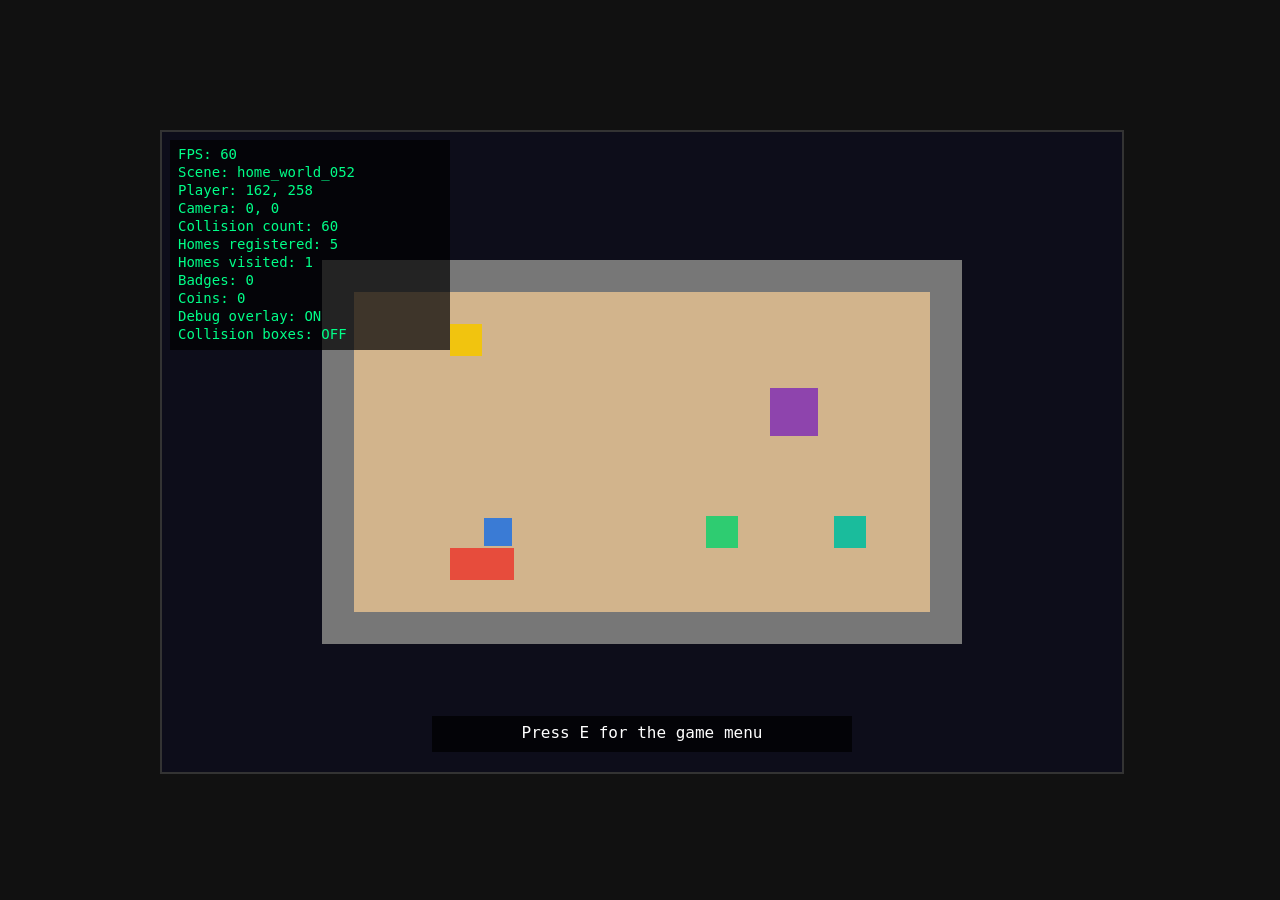
<file: YISSEL-world_052-r001/YISSEL-world_052-r001/game/index.html>
<!doctype html>
<html lang="en"><head><meta charset="utf-8"><meta name="viewport" content="width=device-width,initial-scale=1"><title>Student game</title><link rel="icon" href="data:,"><link rel="stylesheet" href="style.css"></head><body><div class="game-wrap"><canvas id="gameCanvas" width="960" height="640"></canvas></div>
<script src="standalone-settings.js"></script>
<script src="js/standaloneRuntime.js"></script>
<script src="js/engine/canvas.js"></script>
<script src="js/engine/gameState.js"></script>
<script src="js/engine/input.js"></script>
<script src="js/engine/collision.js"></script>
<script src="js/engine/physics.js"></script>
<script src="js/engine/camera.js"></script>
<script src="js/engine/ui.js"></script>
<script src="js/engine/transition.js"></script>
<script src="js/engine/debug.js"></script>
<script src="js/engine/saveLocal.js"></script>
<script src="js/engine/packValidator.js"></script>
<script src="js/engine/levelObjectives.js"></script>
<script src="js/engine/questInteractions.js"></script>
<script src="js/engine/arenaCombat.js"></script>
<script src="js/engine/shooter.js"></script>
<script src="js/engine/pursuit.js"></script>
<script src="js/engine/skillChallenge.js"></script>
<script src="js/engine/basketball.js"></script>
<script src="js/engine/soccer.js"></script>
<script src="js/engine/football.js"></script>
<script src="js/engine/ranch.js"></script>
<script src="js/data/overworldMap.js"></script>
<script src="js/data/overworldDoors.js"></script>
<script src="js/data/rewardRegistry.js"></script>
<script src="js/data/platformerLevels.js"></script>
<script src="js/data/studentManifests.js"></script>
<script src="js/students/world_052/pack.js"></script>
<script src="js/data/homeRegistry.js"></script>
<script src="js/data/dialogueData.js"></script>
<script src="js/entities/player.js"></script>
<script src="js/entities/interactable.js"></script>
<script src="js/engine/sceneManager.js"></script>
<script src="js/scenes/studentGameScene.js"></script>
<script src="js/scenes/platformerScene.js"></script>
<script src="js/scenes/topdownScene.js"></script>
<script src="js/scenes/arenaScene.js"></script>
<script src="js/scenes/sportsScene.js"></script>
<script src="js/scenes/basketballScene.js"></script>
<script src="js/scenes/soccerScene.js"></script>
<script src="js/scenes/footballScene.js"></script>
<script src="js/scenes/ranchScene.js"></script>
<script src="js/scenes/homeSceneTemplate.js"></script>
<script src="js/engine/gameLoop.js"></script>
<script src="js/standaloneMain.js"></script>
</body></html>
</file>
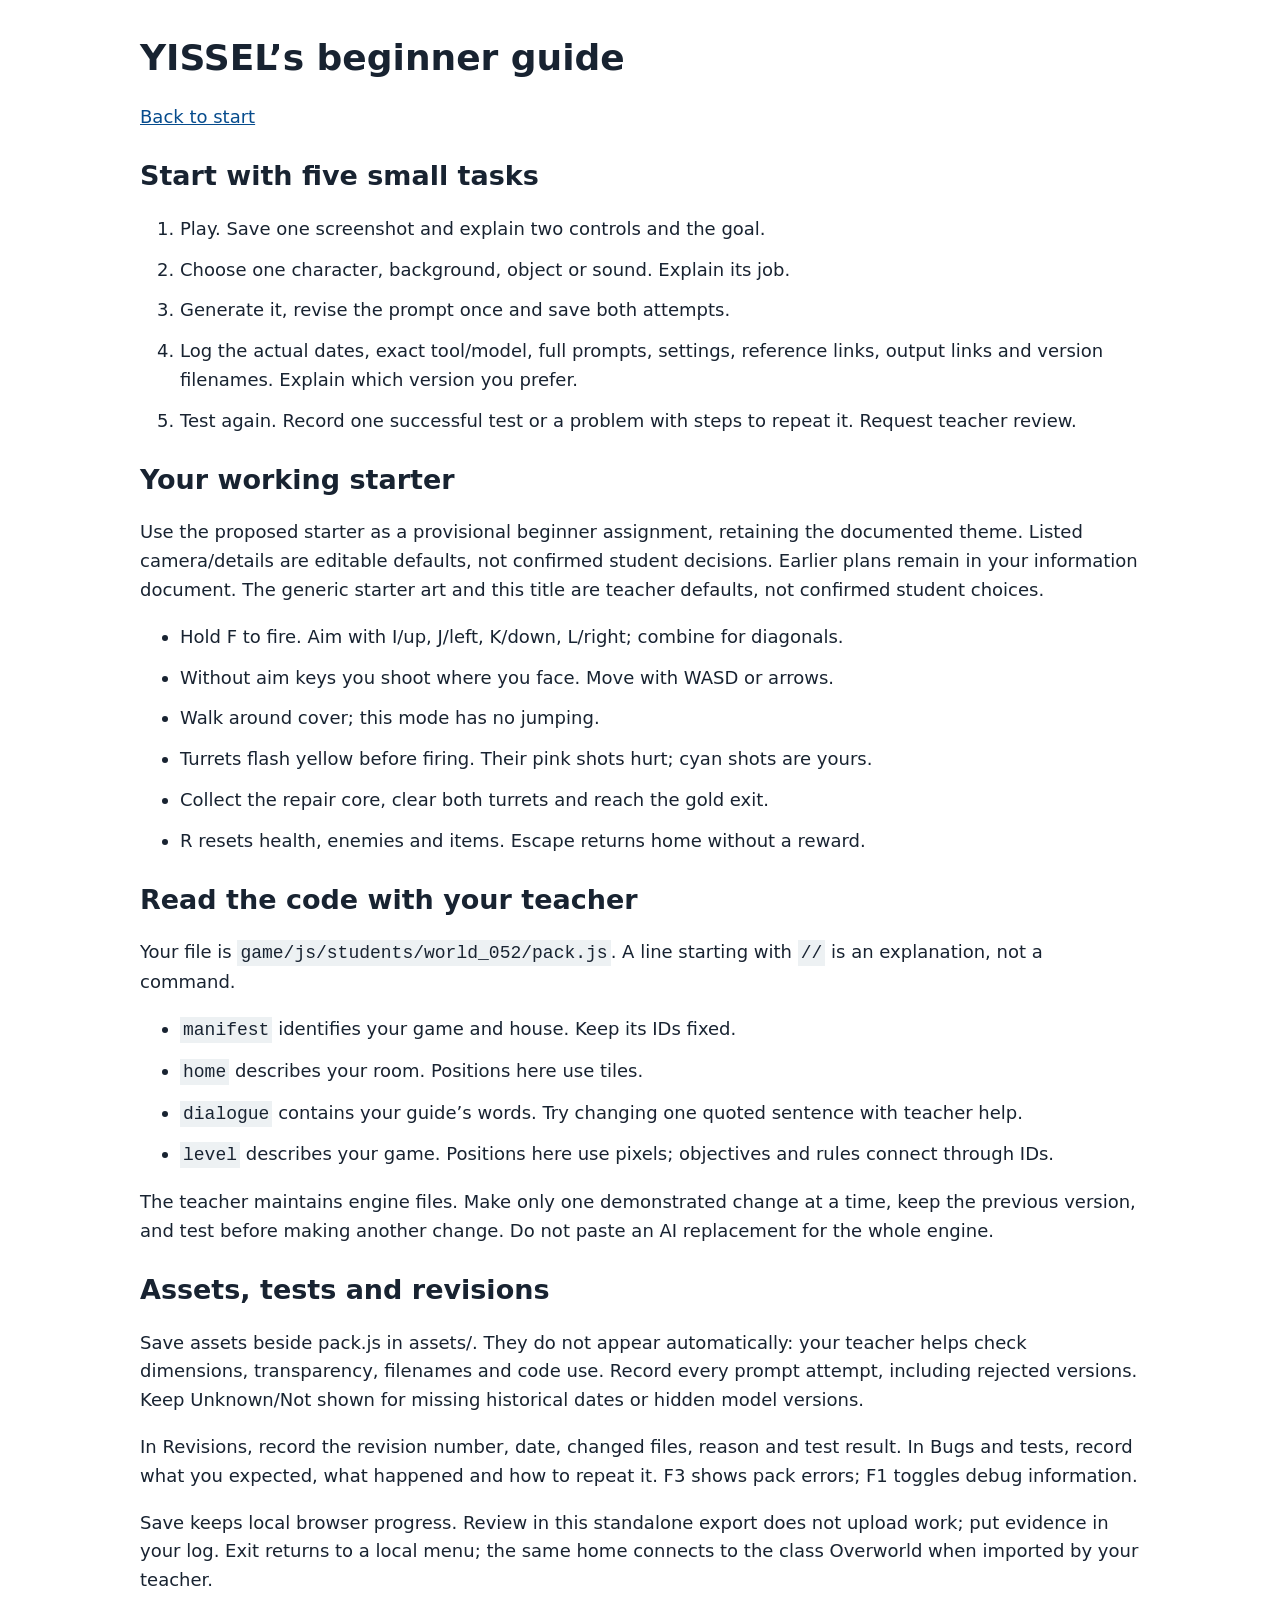
<file: YISSEL-world_052-r001/YISSEL-world_052-r001/Beginner-Guide.html>
<!doctype html><html lang="en"><meta charset="utf-8"><title>Beginner guide</title><style>body{font:18px/1.6 system-ui;max-width:1000px;margin:36px auto;padding:0 22px;color:#182331}h1,h2{line-height:1.2}li{margin:12px 0}a{color:#074c8d}.note{padding:16px;background:#fff1ce}code{background:#edf1f3;padding:3px}section{margin:28px 0}</style><h1>YISSEL’s beginner guide</h1><a href="START-HERE.html">Back to start</a><section><h2>Start with five small tasks</h2><ol><li>Play. Save one screenshot and explain two controls and the goal.</li><li>Choose one character, background, object or sound. Explain its job.</li><li>Generate it, revise the prompt once and save both attempts.</li><li>Log the actual dates, exact tool/model, full prompts, settings, reference links, output links and version filenames. Explain which version you prefer.</li><li>Test again. Record one successful test or a problem with steps to repeat it. Request teacher review.</li></ol></section><section><h2>Your working starter</h2><p>Use the proposed starter as a provisional beginner assignment, retaining the documented theme. Listed camera/details are editable defaults, not confirmed student decisions. Earlier plans remain in your information document. The generic starter art and this title are teacher defaults, not confirmed student choices.</p><ul><li>Hold F to fire. Aim with I/up, J/left, K/down, L/right; combine for diagonals.</li><li>Without aim keys you shoot where you face. Move with WASD or arrows.</li><li>Walk around cover; this mode has no jumping.</li><li>Turrets flash yellow before firing. Their pink shots hurt; cyan shots are yours.</li><li>Collect the repair core, clear both turrets and reach the gold exit.</li><li>R resets health, enemies and items. Escape returns home without a reward.</li></ul></section><section><h2>Read the code with your teacher</h2><p>Your file is <code>game/js/students/world_052/pack.js</code>. A line starting with <code>//</code> is an explanation, not a command.</p><ul><li><code>manifest</code> identifies your game and house. Keep its IDs fixed.</li><li><code>home</code> describes your room. Positions here use tiles.</li><li><code>dialogue</code> contains your guide’s words. Try changing one quoted sentence with teacher help.</li><li><code>level</code> describes your game. Positions here use pixels; objectives and rules connect through IDs.</li></ul><p>The teacher maintains engine files. Make only one demonstrated change at a time, keep the previous version, and test before making another change. Do not paste an AI replacement for the whole engine.</p></section><section><h2>Assets, tests and revisions</h2><p>Save assets beside pack.js in assets/. They do not appear automatically: your teacher helps check dimensions, transparency, filenames and code use. Record every prompt attempt, including rejected versions. Keep Unknown/Not shown for missing historical dates or hidden model versions.</p><p>In Revisions, record the revision number, date, changed files, reason and test result. In Bugs and tests, record what you expected, what happened and how to repeat it. F3 shows pack errors; F1 toggles debug information.</p><p>Save keeps local browser progress. Review in this standalone export does not upload work; put evidence in your log. Exit returns to a local menu; the same home connects to the class Overworld when imported by your teacher.</p></section></html>
</file>
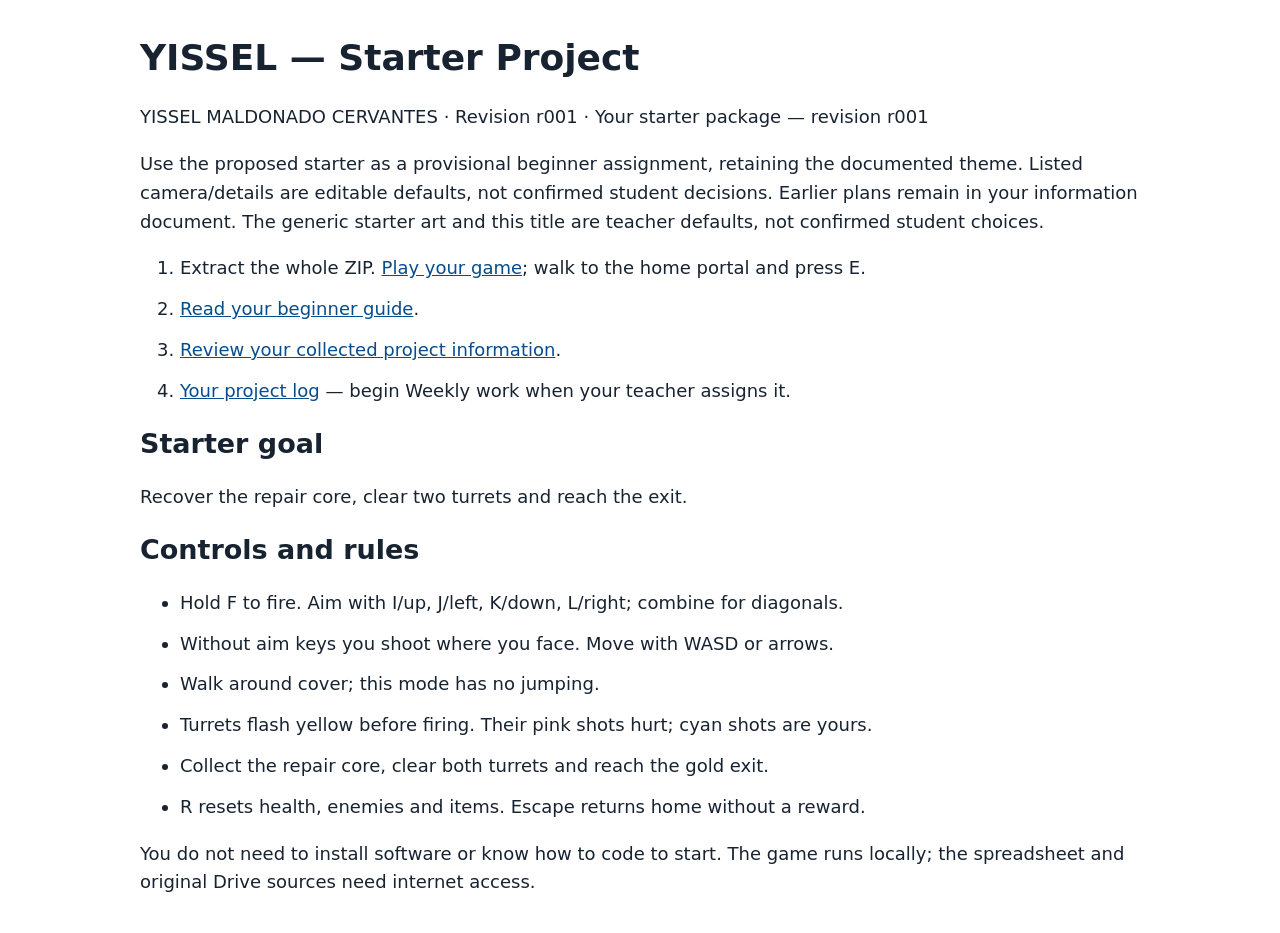
<file: YISSEL-world_052-r001/YISSEL-world_052-r001/START-HERE.html>
<!doctype html><html lang="en"><meta charset="utf-8"><title>YISSEL — start here</title><style>body{font:18px/1.6 system-ui;max-width:1000px;margin:36px auto;padding:0 22px;color:#182331}h1,h2{line-height:1.2}li{margin:12px 0}a{color:#074c8d}.note{padding:16px;background:#fff1ce}code{background:#edf1f3;padding:3px}section{margin:28px 0}</style><h1>YISSEL — Starter Project</h1><p>YISSEL MALDONADO CERVANTES · Revision r001 · Your starter package — revision r001</p><p>Use the proposed starter as a provisional beginner assignment, retaining the documented theme. Listed camera/details are editable defaults, not confirmed student decisions. Earlier plans remain in your information document. The generic starter art and this title are teacher defaults, not confirmed student choices.</p><ol><li>Extract the whole ZIP. <a href="game/index.html">Play your game</a>; walk to the home portal and press E.</li><li><a href="Beginner-Guide.html">Read your beginner guide</a>.</li><li><a href="Student-Information.html">Review your collected project information</a>.</li><li><a href="https://docs.google.com/spreadsheets/d/1JKhgfVrpPdb9SLegZ8k5cqXi4ZsHKyEvzqeVgxaNobY/edit?usp=drivesdk">Your project log</a> — begin Weekly work when your teacher assigns it.</li></ol><h2>Starter goal</h2><p>Recover the repair core, clear two turrets and reach the exit.</p><h2>Controls and rules</h2><ul><li>Hold F to fire. Aim with I/up, J/left, K/down, L/right; combine for diagonals.</li><li>Without aim keys you shoot where you face. Move with WASD or arrows.</li><li>Walk around cover; this mode has no jumping.</li><li>Turrets flash yellow before firing. Their pink shots hurt; cyan shots are yours.</li><li>Collect the repair core, clear both turrets and reach the gold exit.</li><li>R resets health, enemies and items. Escape returns home without a reward.</li></ul><p>You do not need to install software or know how to code to start. The game runs locally; the spreadsheet and original Drive sources need internet access.</p></html>
</file>
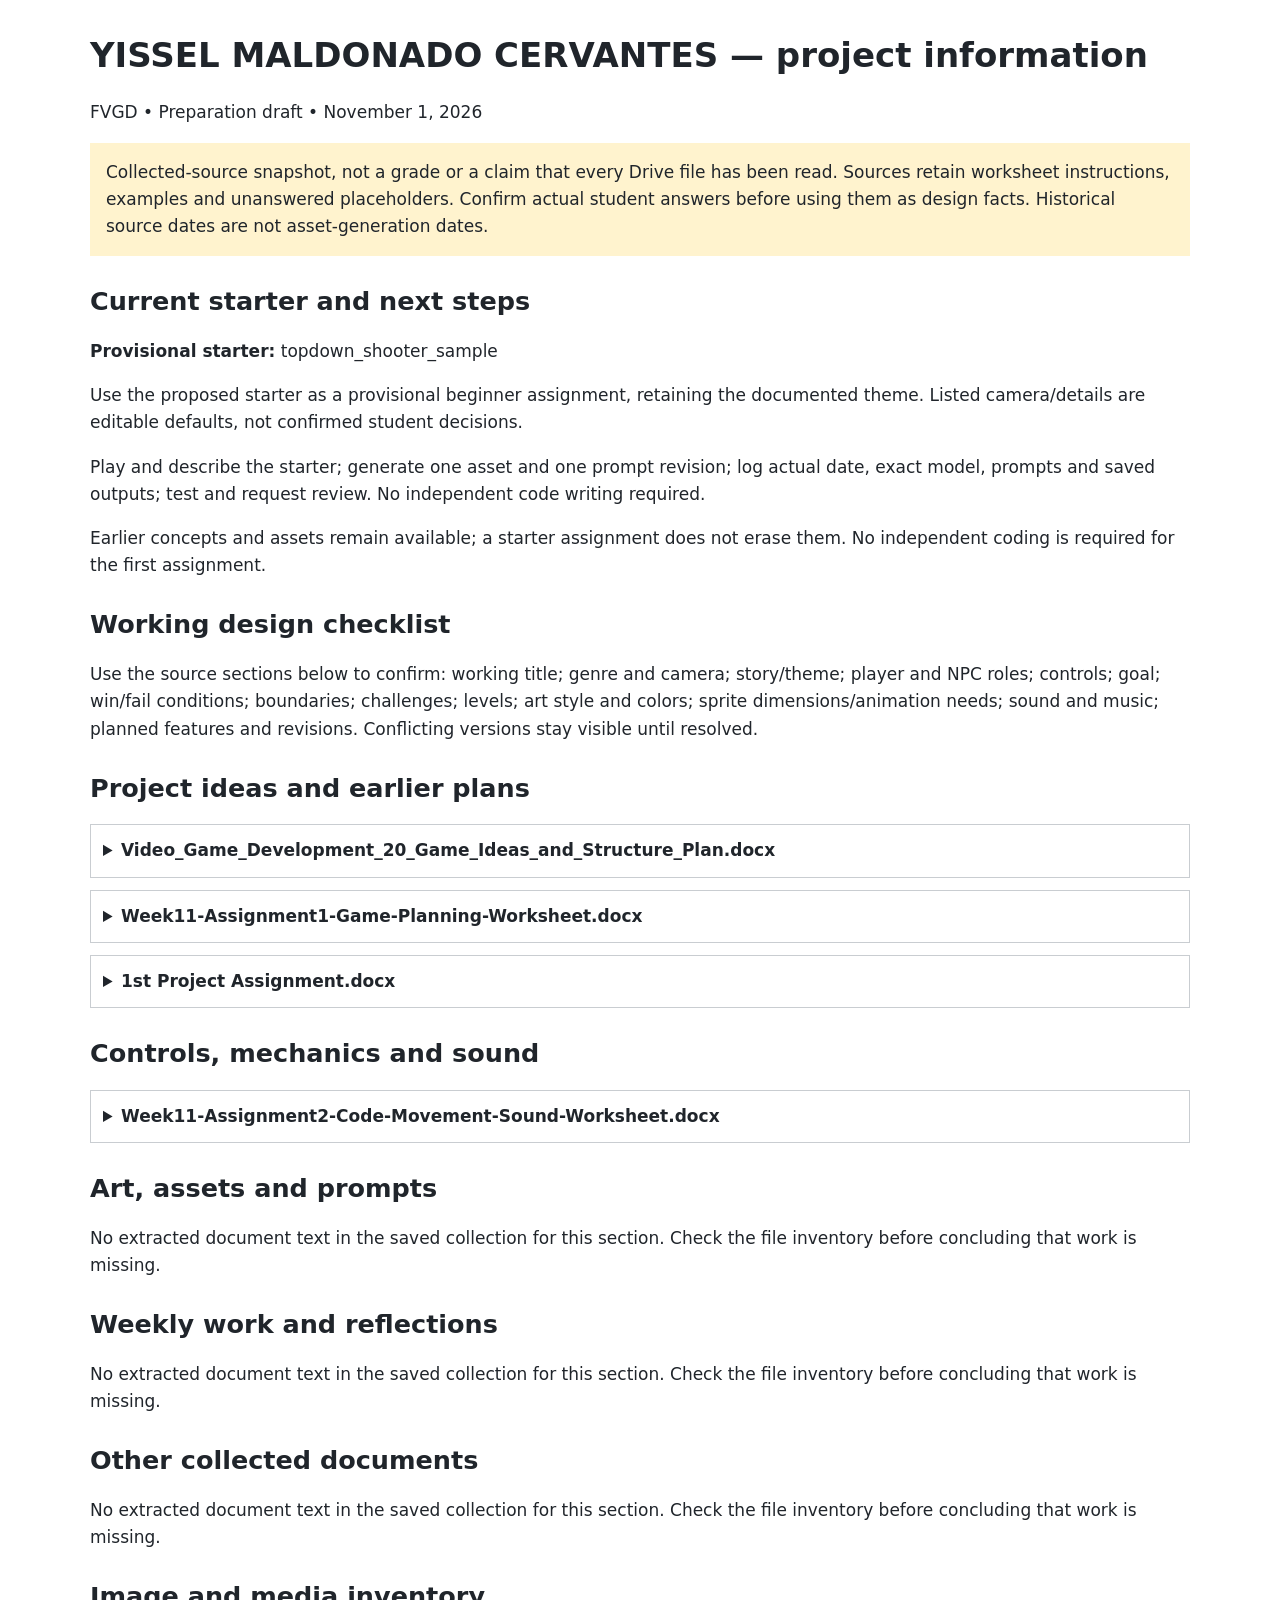
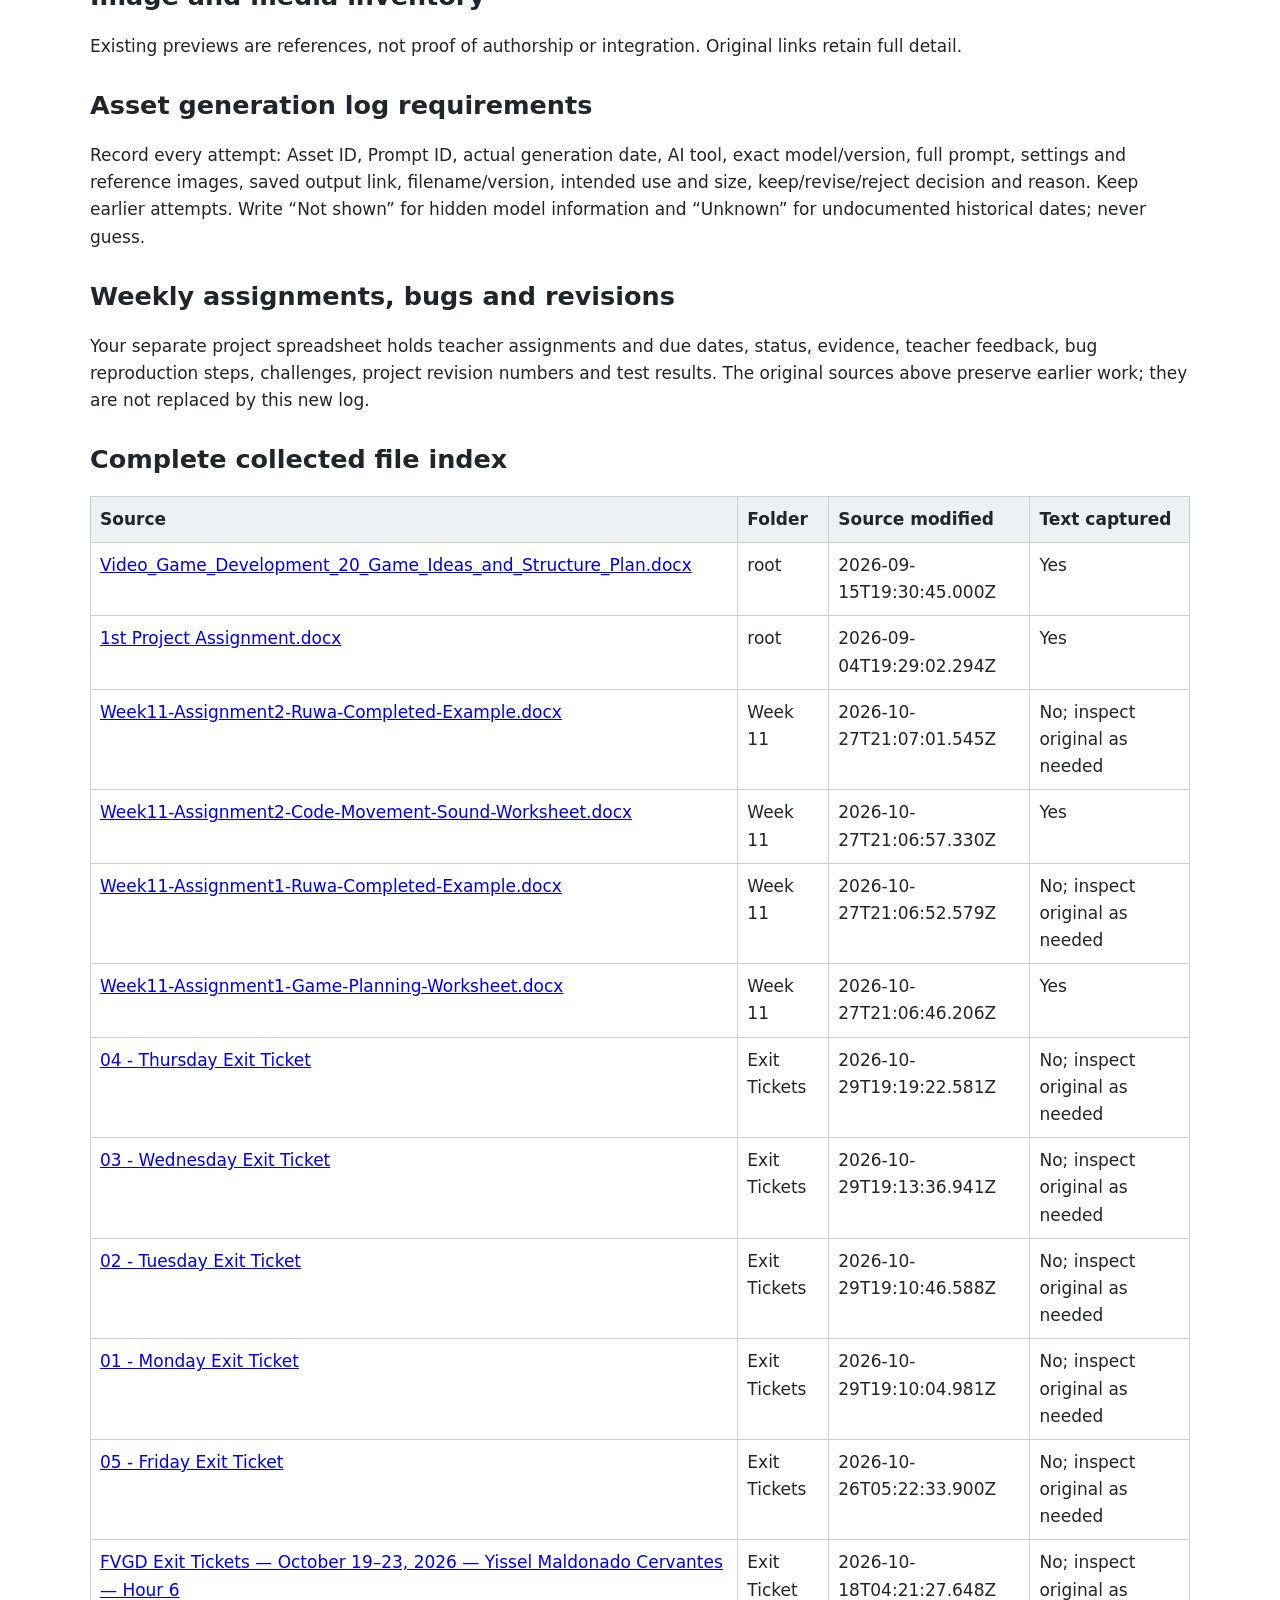
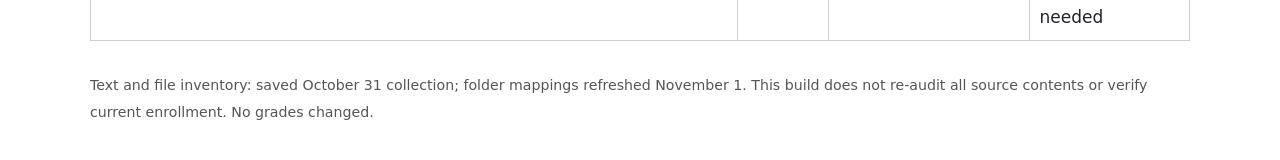
<file: YISSEL-world_052-r001/YISSEL-world_052-r001/Student-Information.html>
<!doctype html><html lang="en"><meta charset="utf-8"><title>Student project information</title><style>body{font:17px/1.6 system-ui;max-width:1100px;margin:35px auto;padding:0 24px;color:#20252b}h1,h2{line-height:1.2}section{margin:30px 0}details{border:1px solid #c9cdd1;padding:12px;margin:12px 0}summary{cursor:pointer;font-weight:600}pre{white-space:pre-wrap;font:15px/1.5 system-ui;overflow-wrap:anywhere}table{border-collapse:collapse;width:100%}td,th{border:1px solid #ccd0d4;padding:9px;text-align:left;vertical-align:top}th{background:#edf1f3}img{max-width:480px;max-height:360px}.notice{padding:16px;background:#fff3ce}small{color:#555}@media print{details{break-inside:avoid}body{font-size:12px}}</style><h1>YISSEL MALDONADO CERVANTES — project information</h1><p>FVGD • Preparation draft • November 1, 2026</p><p class="notice">Collected-source snapshot, not a grade or a claim that every Drive file has been read. Sources retain worksheet instructions, examples and unanswered placeholders. Confirm actual student answers before using them as design facts. Historical source dates are not asset-generation dates.</p><section><h2>Current starter and next steps</h2><p><b>Provisional starter:</b> topdown_shooter_sample</p><p>Use the proposed starter as a provisional beginner assignment, retaining the documented theme. Listed camera/details are editable defaults, not confirmed student decisions.</p><p>Play and describe the starter; generate one asset and one prompt revision; log actual date, exact model, prompts and saved outputs; test and request review. No independent code writing required.</p><p>Earlier concepts and assets remain available; a starter assignment does not erase them. No independent coding is required for the first assignment.</p></section><section><h2>Working design checklist</h2><p>Use the source sections below to confirm: working title; genre and camera; story/theme; player and NPC roles; controls; goal; win/fail conditions; boundaries; challenges; levels; art style and colors; sprite dimensions/animation needs; sound and music; planned features and revisions. Conflicting versions stay visible until resolved.</p></section><section><h2>Project ideas and earlier plans</h2><details><summary>Video_Game_Development_20_Game_Ideas_and_Structure_Plan.docx</summary><p><a href="https://docs.google.com/document/d/1A_MMBrMOgpGr-dyV_-umbzl6tVM30AA-/edit?usp=drivesdk&amp;ouid=103501587466549063160&amp;rtpof=true&amp;sd=true">Open original source</a> · Source modified: 2026-09-15T19:30:45.000Z</p><pre>VIDEO GAME DEVELOPMENT
20 Game Ideas +
Structure &amp; Pacing Plan
A classroom idea bank for building a themed HOME area connected to a playable 2D challenge area.
Students may use a traditional platformer or switch to a similar 2D genre such as a shooter, runner, beat-em-up, top-down action game, puzzle-platformer, or maze game. The important requirement is that the action area makes sense within the story and connects back to the home area.
Choose an idea as a starting point. Change the characters, setting, art style, mechanics, or story to make it your own.
20 Game Concept Starters
Each concept includes a HOME theme, the central antagonism, a reason to enter the action area, a possible 2D genre, and a simple pacing path.
1. The Last Pizza Shop
2. Moonlight Arcade
3. Junkyard Robot
4. The Haunted School
5. Dragon Egg Cafe
6. Deep Space Mechanic
7. Grandma&#x27;s Garden
8. Monster Motel
9. Cloud Village
10. The Tiny Knight
11. Cryptid Ranger Station
12. Candy Kingdom Meltdown
13. Submarine Salvager
14. Ghost Delivery Service
15. Dinosaur Museum After Dark
16. Neon Courier
17. Wizard&#x27;s Laundromat
18. Alien Farmer
19. The Broken Storybook
20. Train to Nowhere
The Structure Plan
A strong small game does not need a huge story. It needs a clear connection between the HOME area, the problem, the playable challenge, and the reward.
1. What is HOME?
The player’s safe area and story hub. Examples: house, village, spaceship, restaurant, garage, castle, school, laboratory, arcade.
2. Who is the PLAYER?
Give the player a simple identity. Example: “I am a robot mechanic who lives in a junkyard.”
3. What does the player CARE ABOUT?
This creates the emotional reason to act: a restaurant, village, pet, friend, family member, spaceship, garden, team, or community.
4. What is WRONG?
This is the antagonism. It can be a villain, rival, corporation, monster, invasion, storm, pollution, broken machine, curse, accident, or time pressure.
5. Why can’t the player just STAY HOME?
Something must force the player into the game area. Example: “My robot needs three power cells, so I have to enter the abandoned factory.”
6. What changes when the player RETURNS HOME?
Show progress. Rescued characters appear, decorations are added, buildings are repaired, dialogue changes, trophies appear, equipment improves, or a new story event unlocks.
Recommended Game Flow
Pacing Diagram
A level should not stay at maximum intensity from beginning to end. Good pacing rises, gives the player a brief rest, then builds toward a climax.
CALM  -&gt;  CHALLENGE  -&gt;  BIGGER CHALLENGE  -&gt;  BREATHER  -&gt;  HARD CHALLENGE  -&gt;  CLIMAX  -&gt;  REWARD
The Action Section Does Not Have to Be Mario
The assignment is about creating a connected game loop, not copying one specific platformer. These structures all work:
HOME -&gt; platformer -&gt; HOME
HOME -&gt; Galaga-style space shooter -&gt; HOME
HOME -&gt; Contra-style run-and-gun -&gt; HOME
HOME -&gt; Zelda-style top-down adventure -&gt; HOME
HOME -&gt; beat-em-up -&gt; HOME
HOME -&gt; endless runner -&gt; HOME
HOME -&gt; Phelios-style flying shooter -&gt; HOME
HOME -&gt; puzzle-platformer -&gt; HOME
HOME -&gt; Metroid-style exploration -&gt; HOME
Choose the 2D Genre That Fits the Idea
Student Concept Checklist
☐  I can describe my HOME area and its theme.
☐  I know who the player is and what they care about.
☐  I have an antagonist or clear source of antagonism.
☐  I have a believable reason the player must leave home.
☐  I selected a 2D gameplay genre that fits my story.
☐  I planned an easy beginning, rising challenge, breather, hard section, and climax.
☐  I know what the player gains or accomplishes.
☐  Something changes in the HOME area when the player returns.
Quick Concept Planner
Use this page to turn one starter idea into your own game concept. Short answers are fine.
CORE DESIGN LOOP
HOME  -&gt;  PROBLEM  -&gt;  ENTER GAME WORLD  -&gt;  CHALLENGES  -&gt;  CLIMAX  -&gt;  REWARD  -&gt;  HOME CHANGES
HOME / THEME
Small pizza restaurant in a monster-filled city
ANTAGONISM
A mutant food corporation is turning every restaurant into identical automated franchises.
WHY LEAVE HOME?
Ingredients needed to keep the restaurant open are scattered across dangerous city districts.
2D GENRE
Platformer / beat-&#x27;em-up
PACING
Calm shop -&gt; ingredient shortage -&gt; city exploration -&gt; monster rush -&gt; boss -&gt; return and cook
HOME / THEME
Old 1980s arcade
ANTAGONISM
An unknown force is corrupting the arcade machines and trapping characters inside their games.
WHY LEAVE HOME?
Enter individual arcade cabinets to repair their worlds.
2D GENRE
Platformer / Galaga-style shooter / maze game
PACING
Arcade exploration -&gt; strange machine -&gt; enter game -&gt; escalating corruption -&gt; corrupted boss -&gt; arcade restored
HOME / THEME
Robot repair shack built from scrap
ANTAGONISM
A huge recycling corporation is stealing useful machines and melting them down.
WHY LEAVE HOME?
The player&#x27;s robot searches the junkyard and factories for missing components.
2D GENRE
Platformer / run-and-gun
PACING
Build robot -&gt; discover theft -&gt; scrapyard -&gt; factory machinery -&gt; crusher boss -&gt; upgrade home
HOME / THEME
School classroom after midnight
ANTAGONISM
Forgotten school supplies, abandoned projects, and old mascots have come alive.
WHY LEAVE HOME?
The player must recover objects from corrupted classrooms before morning.
2D GENRE
Platformer / puzzle-platformer
PACING
Safe classroom -&gt; strange noises -&gt; hallway -&gt; haunted classrooms -&gt; chase -&gt; mascot boss -&gt; sunrise
HOME / THEME
Cafe where tiny dragons are raised
ANTAGONISM
Dragon poachers are stealing eggs to sell to collectors.
WHY LEAVE HOME?
The player leaves the cafe to rescue captured dragons.
2D GENRE
Platformer / flying shooter
PACING
Care for dragons -&gt; egg disappears -&gt; forest pursuit -&gt; poacher camp -&gt; airship battle -&gt; rescued dragons return
HOME / THEME
Tiny repair station on an asteroid
ANTAGONISM
Space pirates have sabotaged nearby satellites and trade routes.
WHY LEAVE HOME?
The mechanic needs parts from wrecked ships to keep the station alive.
2D GENRE
Platformer / Galaga- or Phelios-style shooter
PACING
Repair station -&gt; distress signal -&gt; asteroid field -&gt; pirate attack -&gt; pirate cruiser -&gt; station upgrade
HOME / THEME
Cozy house and enormous backyard garden
ANTAGONISM
Invasive magical weeds are taking over the garden and transforming insects into monsters.
WHY LEAVE HOME?
The player enters the garden to collect seeds and stop the infestation.
2D GENRE
Platformer / top-down action
PACING
House -&gt; gardening -&gt; strange plant -&gt; giant garden -&gt; insect swarm -&gt; weed queen -&gt; garden restored
HOME / THEME
Weird roadside motel for friendly monsters
ANTAGONISM
A developer wants to demolish the motel and is sending machines to drive everyone away.
WHY LEAVE HOME?
Collect supplies and rescue motel residents from construction zones.
2D GENRE
Platformer / beat-&#x27;em-up
PACING
Meet residents -&gt; eviction notice -&gt; construction zone -&gt; machines -&gt; demolition robot -&gt; motel celebration
HOME / THEME
Village floating above the clouds
ANTAGONISM
A storm creature is stealing pieces of the islands and causing them to fall from the sky.
WHY LEAVE HOME?
The player travels between floating islands to recover their energy cores.
2D GENRE
Platformer / flying shooter
PACING
Peaceful village -&gt; storm arrives -&gt; cloud jumps -&gt; lightning -&gt; collapsing islands -&gt; storm creature -&gt; clear sky
HOME / THEME
Bedroom that appears enormous to a toy-sized hero
ANTAGONISM
A jealous toy wizard has awakened the other toys and taken control of the house.
WHY LEAVE HOME?
Travel through oversized household environments to reach the wizard.
2D GENRE
Platformer / action-RPG-lite
PACING
Toy castle -&gt; toys disappear -&gt; bedroom -&gt; kitchen -&gt; dangerous attic -&gt; toy wizard -&gt; bedroom restored
HOME / THEME
Forest ranger cabin
ANTAGONISM
A mysterious creature is causing animals to behave strangely, but it may not actually be the villain.
WHY LEAVE HOME?
Investigate clues throughout the forest and discover the real cause.
2D GENRE
Platformer / exploration / Metroid-lite
PACING
Ranger station -&gt; reports arrive -&gt; forest exploration -&gt; clue discovery -&gt; hunters appear -&gt; confrontation -&gt; mystery solved
HOME / THEME
Candy shop or candy village
ANTAGONISM
The kingdom&#x27;s magical freezer has broken, causing everything to melt together into candy monsters.
WHY LEAVE HOME?
Find cooling crystals hidden throughout the candy factory.
2D GENRE
Platformer / puzzle-platformer
PACING
Candy town -&gt; melting begins -&gt; sticky terrain -&gt; factory -&gt; candy flood -&gt; molten candy boss -&gt; freeze restored
HOME / THEME
Underwater research station
ANTAGONISM
An ancient machine beneath the ocean has reactivated and is pulling ships toward the seafloor.
WHY LEAVE HOME?
Dive into wrecks to find artifacts and shut the machine down.
2D GENRE
Platformer / submarine shooter
PACING
Station -&gt; ship disappears -&gt; reef -&gt; shipwreck -&gt; abyss -&gt; ancient machine -&gt; surface
HOME / THEME
Small supernatural post office
ANTAGONISM
Ghosts cannot move on because their final letters have been stolen by mischievous spirits.
WHY LEAVE HOME?
Deliver letters through haunted locations and recover stolen mail.
2D GENRE
Platformer / runner
PACING
Post office -&gt; receive letter -&gt; cemetery -&gt; haunted town -&gt; spirit pursuit -&gt; thief ghost -&gt; letter delivered
HOME / THEME
Museum security office
ANTAGONISM
Fossils have mysteriously returned to life and something is controlling them.
WHY LEAVE HOME?
Enter museum exhibits to recover missing fossil fragments.
2D GENRE
Platformer / chase game
PACING
Security room -&gt; alarm -&gt; museum exhibits -&gt; dinosaur pursuit -&gt; T-Rex chase -&gt; controller revealed -&gt; museum opens
HOME / THEME
Apartment and garage in a cyberpunk city
ANTAGONISM
A corporation controls communication and is blocking messages between neighborhoods.
WHY LEAVE HOME?
Deliver illegal information packages across rooftops and highways.
2D GENRE
Platformer / runner / vehicle shooter
PACING
Garage -&gt; receive package -&gt; rooftops -&gt; drones -&gt; highway pursuit -&gt; security commander -&gt; message delivered
HOME / THEME
Magical laundromat
ANTAGONISM
A washing spell accidentally opened portals inside the machines. Creatures are stealing customers&#x27; clothes.
WHY LEAVE HOME?
Jump into different washing machines to retrieve lost items.
2D GENRE
Platformer / shooter / puzzle
PACING
Laundromat -&gt; machine shakes -&gt; portal world -&gt; strange discovery -&gt; sock monsters -&gt; lint king -&gt; clothes returned
HOME / THEME
Farm on a distant planet
ANTAGONISM
Space locusts are eating the crops while something larger controls the swarm.
WHY LEAVE HOME?
Protect the fields and travel into the alien wilderness to find the nest.
2D GENRE
Platformer / Defender-style shooter / tower-defense hybrid
PACING
Farm -&gt; crop damage -&gt; hunt swarm -&gt; defend farm -&gt; nest -&gt; queen -&gt; harvest
HOME / THEME
Library or writer&#x27;s room
ANTAGONISM
A villain has ripped pages from a magical book, causing its worlds to disappear.
WHY LEAVE HOME?
Enter damaged stories and recover the missing pages.
2D GENRE
Platformer / multiple 2D genres
PACING
Library -&gt; book breaks -&gt; story world -&gt; page recovered -&gt; new genre/world -&gt; final chapter -&gt; villain -&gt; book repaired
HOME / THEME
Small train station at the edge of town
ANTAGONISM
A supernatural train appears every night and takes objects, and eventually people, from town.
WHY LEAVE HOME?
Board the train to recover what has disappeared.
2D GENRE
Platformer / run-and-gun / side-scrolling shooter
PACING
Station -&gt; strange train appears -&gt; board train -&gt; explore cars -&gt; train accelerates -&gt; conductor -&gt; return home
HOME AREA
Safe space. Meet characters. See what matters.
PROBLEM
The player learns what has gone wrong.
ENTER GAME WORLD
The player chooses or is forced to leave home.
EASY CHALLENGE
Teach one mechanic safely.
MEDIUM CHALLENGE
Add a new enemy, obstacle, or rule.
BREATHER
Checkpoint, reward, story moment, or easier section.
HARD CHALLENGE
Combine mechanics the player already learned.
CLIMAX / BOSS / GOAL
The most intense moment or final objective.
KEY REWARD
Recover an item, rescue someone, defeat a threat, or learn the truth.
RETURN HOME
Home visibly changes and the player feels progress.
HOME
EASY
MEDIUM
BREATHER
HARD
CLIMAX
HOME
LOW
LOW-MED
MEDIUM
LOWER
HIGH
HIGHEST
LOW
GENRE
WORKS WELL FOR
Platformer
Jumping, exploration, hazards, vertical spaces
Shoot-em-up
Vehicles, flying characters, invasions, space or fantasy battles
Run-and-gun
Fast combat, enemy bases, rescue missions
Beat-em-up
Street fights, crowds of enemies, protecting a neighborhood
Runner
Chases, deliveries, escapes, racing against time
Top-down action
Exploration, puzzles, searching for objects or clues
Puzzle-platformer
Machines, magic, switches, environmental problem solving
Metroid-lite
Exploration, secrets, gaining abilities that open new paths
IDEA SPOTLIGHT: THE BROKEN STORYBOOK
This concept is especially flexible for a class project because each student can build a completely different 2D genre while still fitting into the same larger world. One “book” could contain a platformer, another a shooter, another a beat-em-up, and another a puzzle game.
Working title
________________________________________________
HOME area / theme
________________________________________________
Who is the player?
________________________________________________
What does the player care about?
________________________________________________
Antagonist / antagonism
________________________________________________
Why must the player enter the game area?
________________________________________________
2D genre / main mechanic
________________________________________________
Final goal or climax
________________________________________________
What changes at HOME afterward?
________________________________________________
Pacing path
HOME -&gt; EASY -&gt; MEDIUM -&gt; BREATHER -&gt; HARD -&gt; CLIMAX -&gt; HOME</pre></details><details><summary>Week11-Assignment1-Game-Planning-Worksheet.docx</summary><p><a href="https://docs.google.com/document/d/1UZ0QMJNPzgZJmYg4Ukklk7XLI9XL0iA4/edit?usp=drivesdk&amp;ouid=103501587466549063160&amp;rtpof=true&amp;sd=true">Open original source</a> · Source modified: 2026-10-27T21:06:46.206Z</p><pre>Week 11 Game Planning Worksheet
FVGD  |  Assignment 1  |  50 points
Plan one small scene and the artwork it needs. Your answers will help you choose the controls, starting location, goal, boundaries, challenge, and images when you customize your game code.
Start here
1. Type in this document. Replace each bracketed answer with your own words.
2. Choose just one court, room, or short level. Reuse useful ideas from your earlier plan.
3. Work through Parts 1, 2, and 3 in order. Short, clear answers are enough.
All required work goes in this document. Canva pages, drawings, color swatches, and image downloads are not required. You do not need a finished game or working code to complete this plan.
Part 1 My game
Name: [Your name]                         Class hour: [Your hour]
Game title: [Your title]
Genre means the type of game. Examples: sports, platformer, exploration, or puzzle.
My game genre: [Type one genre.]
What does the player do
Example: The player jumps between platforms to reach the exit.
The player [action] to [goal].
Choose two proposed controls
Tell what the player presses and what happens. Example: Left/Right arrows move the player sideways. These are your planned controls; they do not have to work in your code yet.
Control 1: When the player presses [key or button], [action happens].
Control 2: When the player presses [key or button], [action happens].
Part 2 One small scene
Use words to explain your scene. For each term, explain its job in your own words and describe how it works in YOUR game. Include locations such as bottom left, center, or right edge. You do not need exact coordinates yet.
My scene is: [Name and briefly describe one court, room, or short level.]
1 START
Think about where the player first appears when the scene begins.
In my own words, START means [explain its job].
In my scene, the player starts [describe the location].
2 GOAL
Think about what the player must accomplish and exactly what ends the round or scene. Examples: make one basket or touch the exit door.
In my own words, GOAL means [explain its job].
My goal is [what to accomplish] at [location].
The round or scene ends when [specific event happens].
3 PATH
Think about the route or sequence of actions from START to GOAL. It can be a route across a room or steps such as move, aim, and shoot.
In my own words, PATH means [explain its job].
In my scene, first the player [action/location], then [action/location], and finally [action/location].
4 BOUNDARY
Think about what limits the play area, such as a wall or court edge. What happens if the player reaches it?
In my own words, BOUNDARY means [explain its job].
My boundary is [what and where]. When the player reaches it, [what happens].
5 CHALLENGE
Think about what makes the goal harder, such as an obstacle, gap, defender, or timed shot.
In my own words, CHALLENGE means [explain its job].
My challenge is [what and where]. The player must [action] to overcome it.
Part 3 My art plan
An asset is one piece of artwork used in your game, such as a ball, door, platform, or background. Plan a matching look for your scene and assets.
1 Choose one art style
Examples: flat cartoon, pixel art, or simple geometric shapes.
My art style is [style].
2 Choose one camera view
Examples: side view, top-down view, or front view. This describes how the player sees the scene.
My camera view is [view].
3 Choose three shared colors
Write three color names to use across your artwork. You may also add color swatches, but the names are enough.
Color 1: [name]          Color 2: [name]          Color 3: [name]
4 Describe one image asset
Choose an object you need in the scene. Describe its appearance in words so someone could picture it. Use this same object for your object prompt on the next page.
My image asset is [object]. Its job in my game is [what it does].
It looks like [describe its shape, colors, and at least one visible detail].
It fits my game theme because [explain how its look belongs in this game].
Its planned image filename is [name.png].
Filename example: exit-door.png. This is a planned filename; you do not need the image file yet.
Part 3 My two asset prompts
A prompt is a set of directions for making an image. Complete each three-sentence frame below. Replace every bracket with your choices. Use the same art style, camera view, and three colors from your art plan.
Pixels describe image size. Write width first, then height. If you are unsure, use 512 x 512 pixels for the object and 1280 x 720 pixels for the background. These are starting sizes that can be adjusted later.
Prompt 1 One object
Use your object from the previous page. A transparent background lets the object appear without a box around it. Choose transparent or plain; if plain, name its color.
Create one [object] for [job in my game], with [shape, colors, and visible details].
Use [art style], [camera view], and [three shared colors], at [width x height] pixels with a [transparent or plain color] background.
Save as [same object filename.png], with no text or extra objects.
Prompt 2 One scene background
Describe the setting behind the gameplay, such as a gym, forest, or space station. Say what belongs on the left, center, or right. Keep moving objects separate. Choose a full scene background or a plain color background.
Create one background showing [setting and details, including where things appear] for [scene in my game].
Use [same art style], [same camera view], and [same three colors], at [width x height] pixels with a [full scene or plain color] background.
Save as [background filename.png], with no text, player character, or extra gameplay objects.
The teacher will generate images later. Your written art description and two complete prompts count even if the images are still waiting. Write original descriptions for your game.
Turn in and check your work
What to turn in Friday
1. In your shared Google folder, create or open a folder named Week 11.
2. Save your completed document in that folder.
3. Name it (yourname)-week11-assignment1, replacing (yourname) with your name.
4. Make sure the teacher can open it from your shared folder.
Submit this one completed document. You do not need part1.png, part2.png, or Canva exports. Files must be in your shared Google folder to receive credit. Tell the teacher if you have an access problem; access problems stay pending while we fix them.
Before you submit
[ ] I replaced all bracketed answers with my own words.
[ ] My five scene descriptions explain each term and how it works in my game.
[ ] My two prompts each have three complete sentences.
[ ] Both prompts use my shared style, view, and colors.
[ ] My document is named correctly and saved in Week 11.
How you earn points
Short, clear answers can earn full credit. Reuse useful earlier work. The teacher will point out unclear parts and let you fix them. A finished game, advanced code, drawing polish, and generated images are not required.
Total 50 points
Course alignment: YouScience Game Development Fundamentals 1 (896), S2 O1–O3 and S5 O1–O2: introductory game design and pre-production. Oklahoma BMITE 8228: game design, user interfaces, graphics, and ethical asset use.
Area
Points
What to include
Game idea and controls
10
Title and genre: 2. Player action and goal: 4 (2 each). Two controls and their results: 4 (2 each).
Scene descriptions
20
START, GOAL, PATH, BOUNDARY, and CHALLENGE: 4 each. For each, explain its job in your words (2) and its specific use in your scene (2). Include the locations, ending rule, route, boundary effect, and challenge response asked for in Part 2.
Art plan
10
Art style: 2. Camera view: 1. Three named colors: 2. Image asset description: 4 (job, shape, colors/detail, and theme fit: 1 each). Planned .png filename: 1.
Two asset prompts
10
5 per prompt: object or setting and game use, 1; shared style, view, and colors, 1; pixel dimensions, 1; background choice, 1; .png filename, 1. Complete each three-sentence frame.</pre></details><details><summary>1st Project Assignment.docx</summary><p><a href="https://docs.google.com/document/d/19hH0AEkS8IVTyg9JKDQPLNc4D6tZBFr8/edit?usp=drivesdk&amp;ouid=103501587466549063160&amp;rtpof=true&amp;sd=true">Open original source</a> · Source modified: 2026-09-04T19:29:02.294Z</p><pre>MULTI-DAY CREATIVE PROJECT
Create Your Area Welcome Screen
Develop an original idea, then build it as an HTML welcome page for a video game area.
Why this project takes time: You are expected to think creatively, explore possibilities, and settle on an original idea before building. Strong ideas may take more than one class period to develop.
Important: Do not open the editor until the teacher collects the test. Copy your source before you leave—HTML5-Editor.net does not save your work.
Create your own area. Do not use official game characters, logos, or artwork.
1. Plan Your Area First
Fill this in before you type. Short answers are fine.
2. How HTML Works
HTML is the structure of a webpage. Tags tell the browser what each piece is.
Source = the code you type
Preview = what the player sees
Change one thing, then look at Preview
3. Build the Page
Open HTML5-Editor.net. Click Source. If you still have Tuesday’s code, paste it and finish what is missing. Otherwise, use this starter:
Personalize Your Page
☐  Change PLACEHOLDER AREA NAME to your area name
☐  Change AREA TYPE to your type of place
☐  Rewrite the three paragraphs in your own words
☐  Change “Enter the area” to an action (for example, “Open the lab doors”)
☐  Change the alt text so it describes the picture
☐  Change the background color or text color in the first line
Picture help: If the picture is broken, leave the picsum link or ask the teacher for another school-safe image. Do not use official game art.
Color ideas: Try background: #1b3a2a or background: #3b1020. Keep the text light enough to read.
4. What Did the HTML Do?
Look at your Preview. Finish each sentence.
1.  &lt;h1&gt; on my page is doing this:
________________________________________________________________________________
________________________________________________________________________________
2.  &lt;p&gt; on my page is doing this:
________________________________________________________________________________
________________________________________________________________________________
3.  &lt;img&gt; on my page is doing this:
________________________________________________________________________________
________________________________________________________________________________
4.  When I changed the color or the heading, Preview
________________________________________________________________________________
________________________________________________________________________________
5. Turn It In
☐  My page has my own area name, type, story, threat, and first objective
☐  I copied the source into a Google Doc or a .txt file
☐  I took a screenshot of Preview
☐  I finished Section 4
Submit the document, the screenshot, and this sheet.
If time runs out, submit what you have. A saved start is better than a lost page.
Course
Fundamentals of Video Game Design (8228)
Assigned
Wednesday, August 26, 2026
Tool
HTML5-Editor.net
Due
Friday, September 4, 2026
Question
Your answer
What kind of place is this? (forest, lab, ruined city, underwater, dream world, arcade, or your own)
Marvel and super heros
Area name
Fortnite

What happened here, or what is about to happen?
To hide and fight

What is the problem or threat?

To survive
What should the player do first?

Get arms and build 
Tag
What it does on this page
&lt;h1&gt;
Names the area
&lt;h2&gt;
Names a section
&lt;p&gt;
A paragraph the player reads
&lt;strong&gt;
Makes a few words stand out
&lt;img&gt;
Puts a picture on the page
&lt;a&gt;
Makes a clickable link
style=&quot;...&quot;
Changes colors and spacing
&lt;div style=&quot;max-width: 800px; margin: auto; padding: 28px; background: #17233c; color: #f5f7ff; font-family: Arial, sans-serif; text-align: center;&quot;&gt;
  &lt;h1&gt;PLACEHOLDER AREA NAME&lt;/h1&gt;
  &lt;p&gt;&lt;strong&gt;Type of area:&lt;/strong&gt; AREA TYPE&lt;/p&gt;
  &lt;img src=&quot;https://picsum.photos/500&quot; alt=&quot;Describe the graphic for this area&quot; width=&quot;500&quot;&gt;
  &lt;h2&gt;Welcome, Player&lt;/h2&gt;
  &lt;p&gt;Write two or three sentences that introduce the place and its story hook.&lt;/p&gt;
  &lt;h2&gt;The Threat&lt;/h2&gt;
  &lt;p&gt;Describe the antagonist, problem, or force working against the player.&lt;/p&gt;
  &lt;h2&gt;Your First Objective&lt;/h2&gt;
  &lt;p&gt;Tell the player what they should notice, find, reach, or protect first.&lt;/p&gt;
  &lt;p&gt;&lt;a href=&quot;#next&quot;&gt;Enter the area&lt;/a&gt;&lt;/p&gt;
&lt;/div&gt;</pre></details></section><section><h2>Controls, mechanics and sound</h2><details><summary>Week11-Assignment2-Code-Movement-Sound-Worksheet.docx</summary><p><a href="https://docs.google.com/document/d/1sk_K9-9fiUh_6pOHsMOUisTBeL_hmYSW/edit?usp=drivesdk&amp;ouid=103501587466549063160&amp;rtpof=true&amp;sd=true">Open original source</a> · Source modified: 2026-10-27T21:06:57.330Z</p><pre>Week 11 Code Movement and Sound
FVGD  |  Assignment 2  |  Fill in worksheet  |  50 points
Complete this document to plan a message, one animation, and two sounds for your game. Type in the empty boxes and answer spaces. Short, clear answers are enough. All work stays in this document; Canva is not required.
Name: [Your name]     Class hour: [Your hour]
Part 1 Read a small code example
Fill each empty box with the correct label for the bold code beside it. Use each label once: COMMENT, MESSAGE TEXT, FUNCTION. Type inside the box; do not change the practice code.
COMMENT = a note for a reader. MESSAGE TEXT = words stored in quotes. FUNCTION = a named set of instructions. Return means send a value back.
This five-line practice example is not your personal game file. Calling greetPlayer() returns the words stored in message; it does not display them by itself.
1 My replacement for Welcome!
[Type your answer here.]
2 After that replacement, greetPlayer() returns
[Type your answer here.]
3 Put the check steps in order
Use: check the result • save • run or refresh. In this practice, check the returned text.
1. __________________   2. __________________   3. __________________
Part 2 Plan four animation frames
An animation shows slightly different images in order to create movement. A frame is one image. A sprite sheet holds the frames together in one image file.
Describe the pose or movement in each equal box below. Use the same character or object in all four. Drawing is optional; clear written descriptions can earn full credit.
My character or object and its animation
[Type your answer here.]
Size guide: Each planned frame is 64 x 64 pixels. Four frames side by side make a sheet 256 x 64 pixels. Fill in every size label above and the full sheet size below. These document boxes do not need to be 64 pixels wide.
Full sprite sheet size in pixels
[Type your answer here.]
How I will keep the subject the same size in all four frames
[Type your answer here.]
My reference point and how I will keep it consistent
[Type your answer here.]
A reference point is a fixed position used to line up each frame, such as the bottom center of a character or the center of a spinning object.
The animation starts when
[Type your answer here.]
Does it repeat and when does it stop
[Type your answer here.]
Part 3 Plan two sounds and fix a filename
An event is something that happens in your scene. Choose two events and plan a sound for each. Include a visible clue so the player can understand the event with sound muted. No sound files need to be made or uploaded.
Fix this practice mismatch
The saved sound file is goal.wav, but the code asks for goal.mp3. The code must ask for the exact saved filename, including its extension. Change the filename in the code.
The correct filename to put in the code is
[Type your answer here.]
Explain how you would test the fix
This is a written test plan. You do not need to run a game or create a sound file for this assignment.
1 What would you save
[Type your answer here.]
2 How would you load the updated code
[Type your answer here.]
3 What would you do in the game and what would you check
[Type your answer here.]
Turn in and check your work
What to turn in Friday
1. Open Week 11 inside your shared Google folder.
2. Save your completed document there as (yourname)-week11-assignment2.
3. Replace (yourname) with your name and check that the teacher can open the file.
Turn in this one document. No Canva exports, animation images, or sound files are required. Tell the teacher about access problems; they stay pending while we fix them.
Check before submitting
[ ] Three code labels, a new message, and the exact returned text.
[ ] Save, run or refresh, and check in order.
[ ] Four different frame descriptions, sizes, and a consistent reference point.
[ ] Animation start, repeat choice, and stop rule.
[ ] Two sound events, filenames, playback rules, and visible clues.
[ ] Corrected filename and all three test steps.
How you earn points
Short, clear answers can earn full credit. Reuse useful earlier work. The teacher will point out unclear parts and let you fix them. A finished game, advanced code, polished drawings, and generated assets are not required.
Total 50 points
Course alignment: YouScience 896: S2 O1–O3 and S5 O2; preparation for S5 O3.2–O3.5 and S5 O4.1. Oklahoma BMITE 8228: software design, graphics, animation, sound, and user interfaces. This assignment assesses planning and explanation, not a completed game or certification mastery.
// Words for the player
const message = &quot;Welcome!&quot;;
function greetPlayer() {
  return message;
}
Frame 0
Frame 1
Frame 2
Frame 3
Describe pose 0 here.
Describe pose 1 here.
Describe pose 2 here.
Describe pose 3 here.
Size: ___ x ___ pixels
Size: ___ x ___ pixels
Size: ___ x ___ pixels
Size: ___ x ___ pixels
Event trigger
Sound filename
Once or repeat and stop rule
Visible clue with sound muted
[What happens?]
[name.wav or name.mp3]
[Once or repeat? If repeating, when does it stop?]
[What can the player see?]
[What happens?]
[name.wav or name.mp3]
[Once or repeat? If repeating, when does it stop?]
[What can the player see?]
Area
Points
What to include
Code labels and change check
15
Comment label, 3; message text label, 3; function label, 3; new message, 1; correct return prediction, 2; Save, run/refresh, check in order, 3.
Four frame animation plan
20
Four distinct pose or movement descriptions, 8 (2 each); use four equal boxes, 1; consistent subject size plan, 1; consistent reference point plan, 2; all frames labeled 64 x 64, 2; sheet labeled 256 x 64, 2; start trigger, 1; repeat choice, 1; stop rule, 2.
Two sound events
10
5 per row: event trigger, 2; filename with extension, 1; once/repeat choice and a stop rule if repeating, 1; silent visible clue, 1.
Filename fix and test
5
Use goal.wav in the code, 2; save the change, 1; run or refresh, 1; trigger the goal and check the sound, 1.</pre></details></section><section><h2>Art, assets and prompts</h2><p>No extracted document text in the saved collection for this section. Check the file inventory before concluding that work is missing.</p></section><section><h2>Weekly work and reflections</h2><p>No extracted document text in the saved collection for this section. Check the file inventory before concluding that work is missing.</p></section><section><h2>Other collected documents</h2><p>No extracted document text in the saved collection for this section. Check the file inventory before concluding that work is missing.</p></section><section><h2>Image and media inventory</h2><p>Existing previews are references, not proof of authorship or integration. Original links retain full detail.</p></section><section><h2>Asset generation log requirements</h2><p>Record every attempt: Asset ID, Prompt ID, actual generation date, AI tool, exact model/version, full prompt, settings and reference images, saved output link, filename/version, intended use and size, keep/revise/reject decision and reason. Keep earlier attempts. Write “Not shown” for hidden model information and “Unknown” for undocumented historical dates; never guess.</p></section><section><h2>Weekly assignments, bugs and revisions</h2><p>Your separate project spreadsheet holds teacher assignments and due dates, status, evidence, teacher feedback, bug reproduction steps, challenges, project revision numbers and test results. The original sources above preserve earlier work; they are not replaced by this new log.</p></section><section><h2>Complete collected file index</h2><table><tr><th>Source</th><th>Folder</th><th>Source modified</th><th>Text captured</th></tr><tr><td><a href="https://docs.google.com/document/d/1A_MMBrMOgpGr-dyV_-umbzl6tVM30AA-/edit?usp=drivesdk&amp;ouid=103501587466549063160&amp;rtpof=true&amp;sd=true">Video_Game_Development_20_Game_Ideas_and_Structure_Plan.docx</a></td><td>root</td><td>2026-09-15T19:30:45.000Z</td><td>Yes</td></tr><tr><td><a href="https://docs.google.com/document/d/19hH0AEkS8IVTyg9JKDQPLNc4D6tZBFr8/edit?usp=drivesdk&amp;ouid=103501587466549063160&amp;rtpof=true&amp;sd=true">1st Project Assignment.docx</a></td><td>root</td><td>2026-09-04T19:29:02.294Z</td><td>Yes</td></tr><tr><td><a href="https://docs.google.com/document/d/15OydMudnY6NJcVfaQ8BtTXmBNRXwdWLp/edit?usp=drivesdk&amp;ouid=103501587466549063160&amp;rtpof=true&amp;sd=true">Week11-Assignment2-Ruwa-Completed-Example.docx</a></td><td>Week 11</td><td>2026-10-27T21:07:01.545Z</td><td>No; inspect original as needed</td></tr><tr><td><a href="https://docs.google.com/document/d/1sk_K9-9fiUh_6pOHsMOUisTBeL_hmYSW/edit?usp=drivesdk&amp;ouid=103501587466549063160&amp;rtpof=true&amp;sd=true">Week11-Assignment2-Code-Movement-Sound-Worksheet.docx</a></td><td>Week 11</td><td>2026-10-27T21:06:57.330Z</td><td>Yes</td></tr><tr><td><a href="https://docs.google.com/document/d/1XRiQN9GSsBZhoFeMYsInevdRff40Jabi/edit?usp=drivesdk&amp;ouid=103501587466549063160&amp;rtpof=true&amp;sd=true">Week11-Assignment1-Ruwa-Completed-Example.docx</a></td><td>Week 11</td><td>2026-10-27T21:06:52.579Z</td><td>No; inspect original as needed</td></tr><tr><td><a href="https://docs.google.com/document/d/1UZ0QMJNPzgZJmYg4Ukklk7XLI9XL0iA4/edit?usp=drivesdk&amp;ouid=103501587466549063160&amp;rtpof=true&amp;sd=true">Week11-Assignment1-Game-Planning-Worksheet.docx</a></td><td>Week 11</td><td>2026-10-27T21:06:46.206Z</td><td>Yes</td></tr><tr><td><a href="https://docs.google.com/document/d/1Q_52MHwiK0lvxBNdKRmKjpLGAGuJyXPUS7rU2WUiw1E/edit?usp=drivesdk">04 - Thursday Exit Ticket</a></td><td>Exit Tickets</td><td>2026-10-29T19:19:22.581Z</td><td>No; inspect original as needed</td></tr><tr><td><a href="https://docs.google.com/document/d/1ilcoHwu1bVK-FMhUlBkEXxADT9sTM0aIdr3Kx8s9QH0/edit?usp=drivesdk">03 - Wednesday Exit Ticket</a></td><td>Exit Tickets</td><td>2026-10-29T19:13:36.941Z</td><td>No; inspect original as needed</td></tr><tr><td><a href="https://docs.google.com/document/d/1EsXwrV2yCmy7lhkYLcLvdW5BOXILe3e_qOC00f2kO5A/edit?usp=drivesdk">02 - Tuesday Exit Ticket</a></td><td>Exit Tickets</td><td>2026-10-29T19:10:46.588Z</td><td>No; inspect original as needed</td></tr><tr><td><a href="https://docs.google.com/document/d/1bZ0bUMX7dZCShp_WH5Nxr3Nl3oM2fzZeRO5JIxaIkM4/edit?usp=drivesdk">01 - Monday Exit Ticket</a></td><td>Exit Tickets</td><td>2026-10-29T19:10:04.981Z</td><td>No; inspect original as needed</td></tr><tr><td><a href="https://docs.google.com/document/d/187iYMjwFSy1fXWz-X7RSTzMJo8xtuP2YhIX4CLxCXJk/edit?usp=drivesdk">05 - Friday Exit Ticket</a></td><td>Exit Tickets</td><td>2026-10-26T05:22:33.900Z</td><td>No; inspect original as needed</td></tr><tr><td><a href="https://docs.google.com/document/d/1Pi1SVsjbL9TtepeJiwAmpETXOy1wu6qnPwdlTdSBMZQ/edit?usp=drivesdk">FVGD Exit Tickets — October 19–23, 2026 — Yissel Maldonado Cervantes — Hour 6</a></td><td>Exit Ticket</td><td>2026-10-18T04:21:27.648Z</td><td>No; inspect original as needed</td></tr></table></section><p><small>Text and file inventory: saved October 31 collection; folder mappings refreshed November 1. This build does not re-audit all source contents or verify current enrollment. No grades changed.</small></p></html>
</file>
<file: YISSEL-world_052-r001/YISSEL-world_052-r001/game/style.css>
* {
  margin: 0;
  padding: 0;
  box-sizing: border-box;
}

body {
  background-color: #111;
  min-height: 100vh;
  display: flex;
  justify-content: center;
  align-items: center;
  overflow: hidden;
}

#gameCanvas {
  display: block;
  image-rendering: pixelated;
  image-rendering: crisp-edges;
  border: 2px solid #333;
}

.game-wrap {
  position: relative;
  width: 960px;
  height: 640px;
}

#authOverlay {
  display: none;
  position: absolute;
  left: 50%;
  bottom: 168px;
  transform: translateX(-50%);
  z-index: 2;
}

#authOverlay.visible {
  display: block;
}

#btnGoogleSignIn {
  font-family: Arial, sans-serif;
  font-size: 16px;
  font-weight: 600;
  color: #1f1f1f;
  background: #fff;
  border: 1px solid #dadce0;
  border-radius: 4px;
  padding: 10px 18px;
  cursor: pointer;
  box-shadow: 0 1px 3px rgba(0, 0, 0, 0.3);
}

#btnGoogleSignIn:hover {
  background: #f7f8f8;
}

#btnGoogleSignIn:disabled {
  opacity: 0.6;
  cursor: wait;
}
</file>
